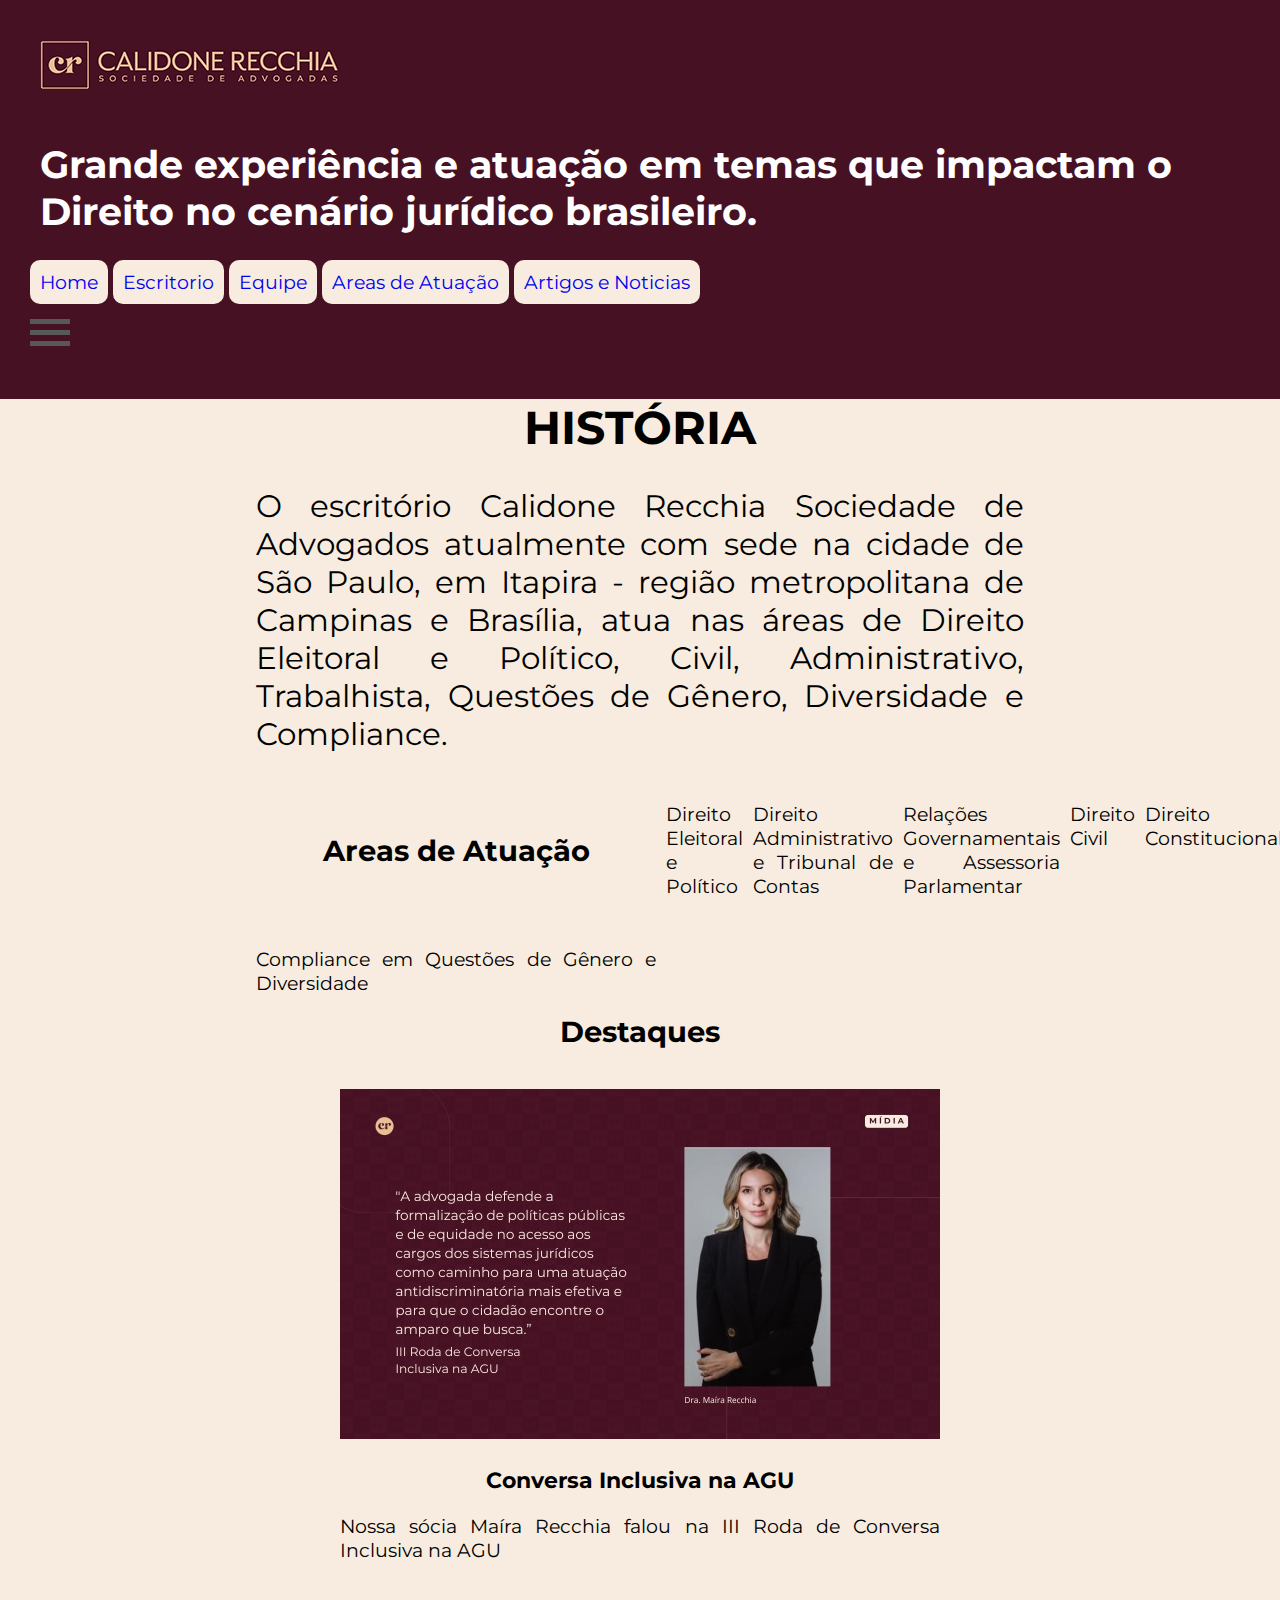
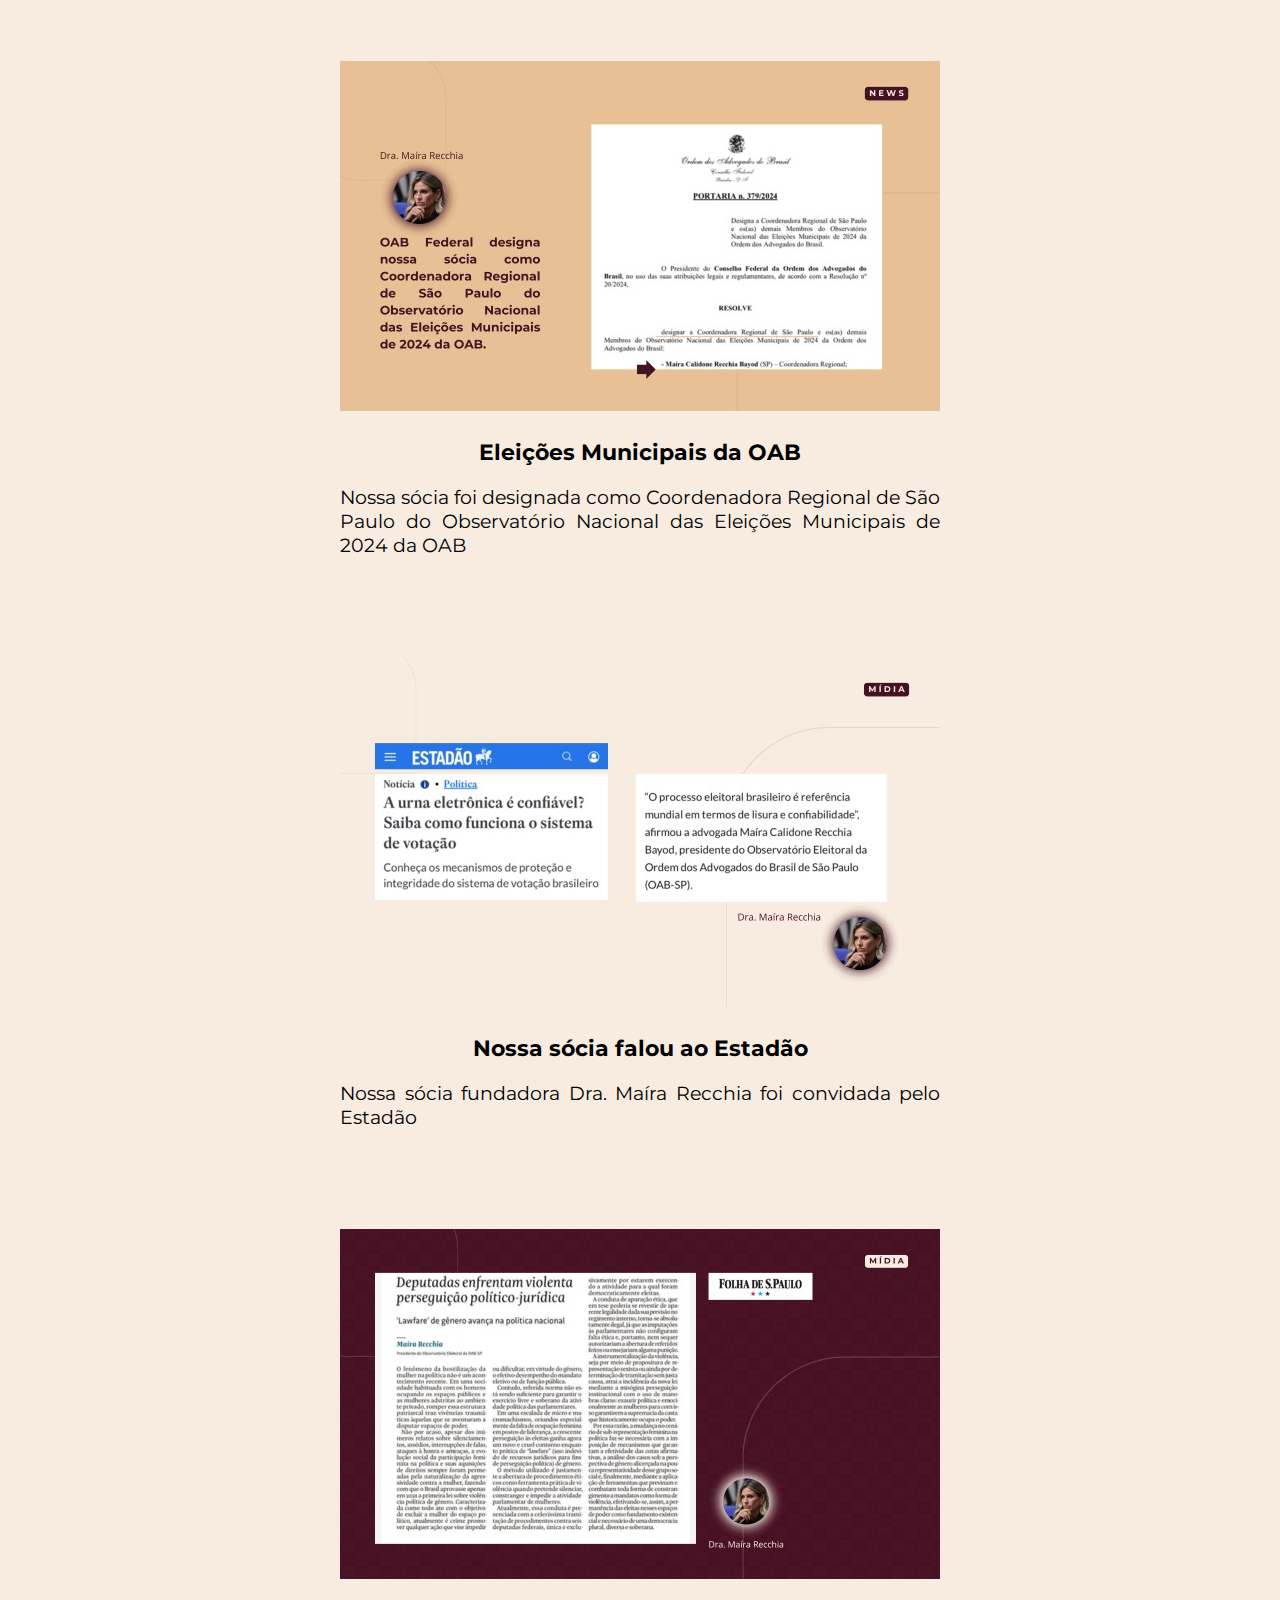
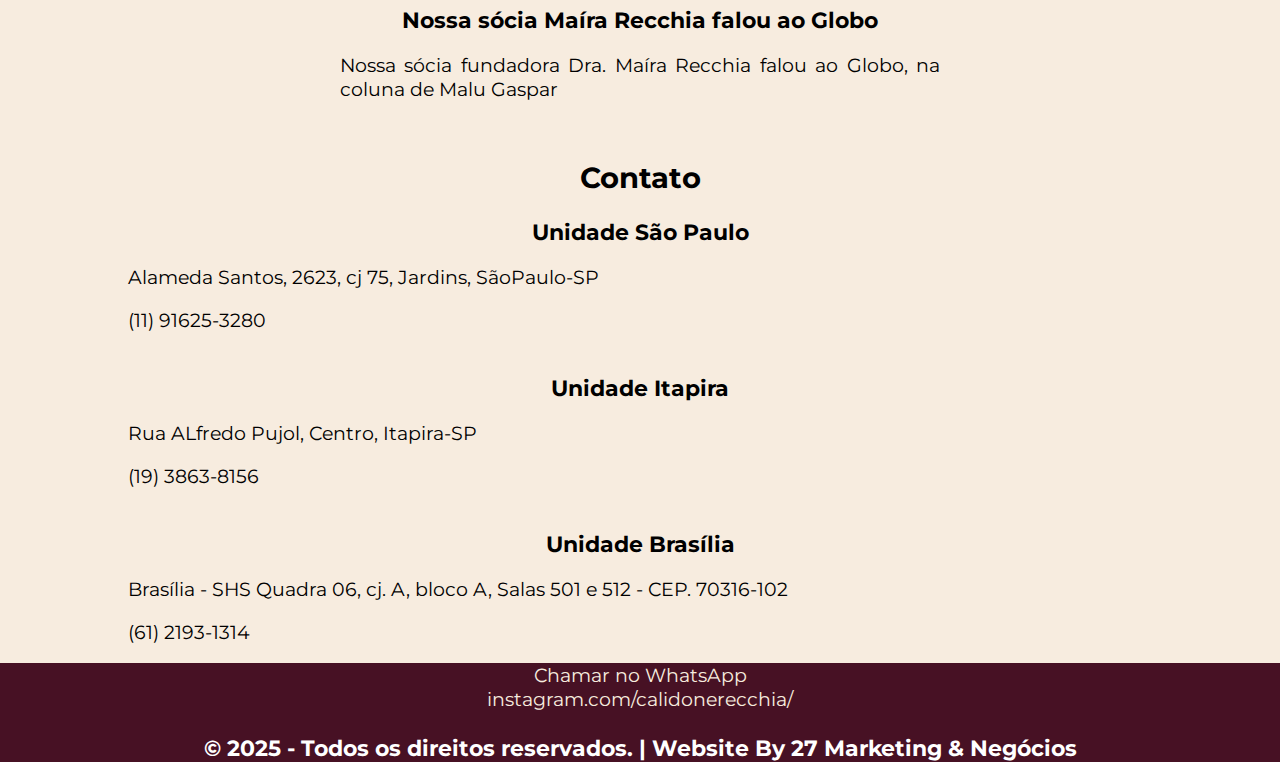
<file: index.html>
<!DOCTYPE html>
<html lang="en">
<head>
    <meta charset="UTF-8">
    <meta name="viewport" content="width=device-width, initial-scale=1.0">
    <title>Calidone Recchia</title>
    <link rel="stylesheet" href="arquivos/css/styletexto.css">
    <link rel="shortcut icon" href="img/favicon.png" type="image/x-icon">
</head>
<body>
    <header>
        <img class="imagem" src="img/logo-p.jpg" alt="">
        <h1>Grande experiência e atuação em temas que impactam o Direito no cenário jurídico brasileiro.</h1>
        <nav>
            <a href="index.html">Home</a>
            <a href="arquivos/paginas/histora.html">Escritorio</a>
            <a href="arquivos/paginas/equipe.html">Equipe</a>
            <a href="arquivos/paginas/atuacao.html">Areas de Atuação</a> 
            <a href="arquivos/paginas/destaques.html">Artigos e Noticias</a>
        </nav>
        <div class="menuani" id="menu" onclick="showhide('itens'), mudar(this)">
            <div class="bar1"></div>
            <div class="bar2"></div>
            <div class="bar3"></div>
        </div>
    </header>
    <main>
        <section>
            <article class="lore">
                <h2>HISTÓRIA</h2>
                <p>O escritório Calidone Recchia Sociedade de Advogados atualmente com sede na cidade de São Paulo, em Itapira - região metropolitana de Campinas e Brasília, atua nas áreas de Direito Eleitoral e Político, Civil, Administrativo, Trabalhista, Questões de Gênero, Diversidade e Compliance.</p>
                <a href="arquivos/paginas/histora.html"></a>
            </article>
            <article class="atuação">
                <h2>Areas de Atuação</h2>
                <div>
                    <p>Direito Eleitoral e Político</p>
                </div>
                <div>
                    <p>Direito Administrativo e Tribunal de Contas</p>
                </div>
                <div>
                    <p>Relações Governamentais e Assessoria Parlamentar</p>
                </div>
                <div>
                   <p>Direito Civil</p>
                </div>
                <div>
                    <p>Direito Constitucional</p>
                </div>
                <div>
                    <p>Compliance em Questões de Gênero e Diversidade</p>
                </div>
            </article>
            <h2>Destaques</h2>
            <article Class="destaques">
                
                    <div class="not1">
                        <img src="img/noticia1.jpg" alt="">
                        <h3>Conversa Inclusiva na AGU</h3>
                        <p>Nossa sócia Maíra Recchia falou na III Roda de Conversa Inclusiva na AGU</p>
                    </div>
                    <div class="not2">
                        <img src="img/noticia2.jpg" alt="">
                        <h3>Eleições Municipais da OAB</h3>
                        <p>Nossa sócia foi designada como Coordenadora Regional de São Paulo do Observatório Nacional das Eleições Municipais de 2024 da OAB</p>
                    </div>
                    <div class="not3">
                        <img src="img/noticia3.jpg" alt="">
                        <h3>Nossa sócia falou ao Estadão</h3>
                        <p>Nossa sócia fundadora Dra. Maíra Recchia foi convidada pelo Estadão</p>
                    </div>
                    <div class="not4">
                        <img src="img/noticia4.jpg" alt="">
                        <h3>Nossa sócia Maíra Recchia falou ao Globo</h3>
                        <p>Nossa sócia fundadora Dra. Maíra Recchia falou ao Globo, na coluna de Malu Gaspar</p>
                    </div>
                <a href="arquivos/paginas/destaques.html"></a>
            </article>
            <article class="contatos">
                <h2>Contato</h2>
                <div>
                    <h3>Unidade São Paulo</h3>
                    <p>Alameda Santos, 2623, cj 75, Jardins, SãoPaulo-SP</p>
                    <p>(11) 91625-3280</p>
                </div>
                <div>
                    <h3>Unidade Itapira</h3>
                    <p>Rua ALfredo Pujol, Centro, Itapira-SP</p>
                    <p>(19) 3863-8156</p>
                </div>
                <div>
                    <h3>Unidade Brasília</h3>
                    <p>Brasília - SHS Quadra 06, cj. A, bloco A, Salas 501 e 512 - CEP. 70316-102</p>
                    <p>(61) 2193-1314</p>
                </div>
            </article>
        </section>
    </main>
    <footer>
        <section>
            <div class="links">
                <a href="#">Chamar no WhatsApp</a>
                <a href="#"> instagram.com/calidonerecchia/</a>
            </div>
            <h3>© 2025 - Todos os direitos reservados.   |   Website By 27 Marketing & Negócios</h3>
        </section>
    </footer>
</body>
</html>
</file>
<file: arquivos/css/styletexto.css>
@import url('https://fonts.googleapis.com/css2?family=Montserrat:ital,wght@0,100..900;1,100..900&display=swap');

:root{
    --cor1: white;
    --cor2: black;
    --cor3: #471124;
    --cor4: #e8c095;
    --cor5: #f7ecdf;
}

/*Menu*/
.menuani{
    display: block;
    position: sticky;
    cursor: pointer;
    height: 50px;
    width: 50px;
    margin: 2% 2% 0% 0%;
}
.bar1, .bar2, .bar3{
    width: 40px;
    height: 5px;
    background-color: #585858;
    margin: 6px 0;
    transition: 0.4s;
}
.change .bar1 {
    transform: translate(0, 11px) rotate(-45deg);
}
.change .bar2 {opacity: 0;}
.change .bar3 {
    transform: translate(0, -11px) rotate(45deg);
}
.hide{
    display: none;
    height: fit-content;
}
/*Menu*/

body{
    background-color: whitesmoke;
    font-family: "Montserrat", serif;
    font-size: 1.2em;
    margin: 0px;
    padding: 0px;
}
a{
    text-decoration: none;
}
header{
    margin: auto;
    width: 99,9vw;
    background-color: var(--cor3);
    padding: 30px;
}
.imagem{
    padding: 10px;
}
header h1{
    padding: 10px;
    color:var(--cor1);
}
header nav a{
    padding: 10px;
    border: 1px solid black;
    border-radius: 10px;
    background-color: var(--cor5);
    border-style: none;
    transition: 1s;
}
header nav a:hover{
    background-color: var(--cor4);
}
main{
    background-color: var(--cor5);
    text-align: justify;
    margin: auto;
}
.lore{
    margin: auto;
    width: 60%;
    font-size: 1.6em;
}
.lore h2{
    margin-top: 0%;
}
.atuação{
    display: grid;
    margin: auto;
    width: 60%;
    font-size: 1em;
    column-gap: 10px;
    row-gap: 10px;
    grid-template-columns: 400px auto auto auto auto auto;
}
h2{
    margin: auto;
    display: flex;
    justify-content: center;
}
.destaques{
    display: flex;
    margin: auto;
    width: 80vw;
    flex-direction: row;
    align-content: space-around;
    justify-content: space-around;
    flex-wrap: wrap;
    justify-content: center;
}
.not1{
    width: 600px;
    margin: 40px;
}
.not2{
    width: 600px;
    margin: 40px;
}
.not3{
    width: 600px;
    margin: 40px;
}
.not4{
    width: 600px;
    margin: 40px;
}
.contatos{
    display: flex;
    margin: auto;
    list-style: none;
    width: 80vw;
    flex-direction: column;
    flex-wrap: wrap;
}
footer{
    
    width: 99,9vw;
    background-color: var(--cor3);
    margin-bottom: 0px;
    color: var(--cor1);
}
.links{
    display: flex;
    flex-direction: column;

}
.links a{
    margin: auto;
    color: var(--cor5);
}
h3{
    margin-bottom: 0px;
    text-align: center;
}
</file>
